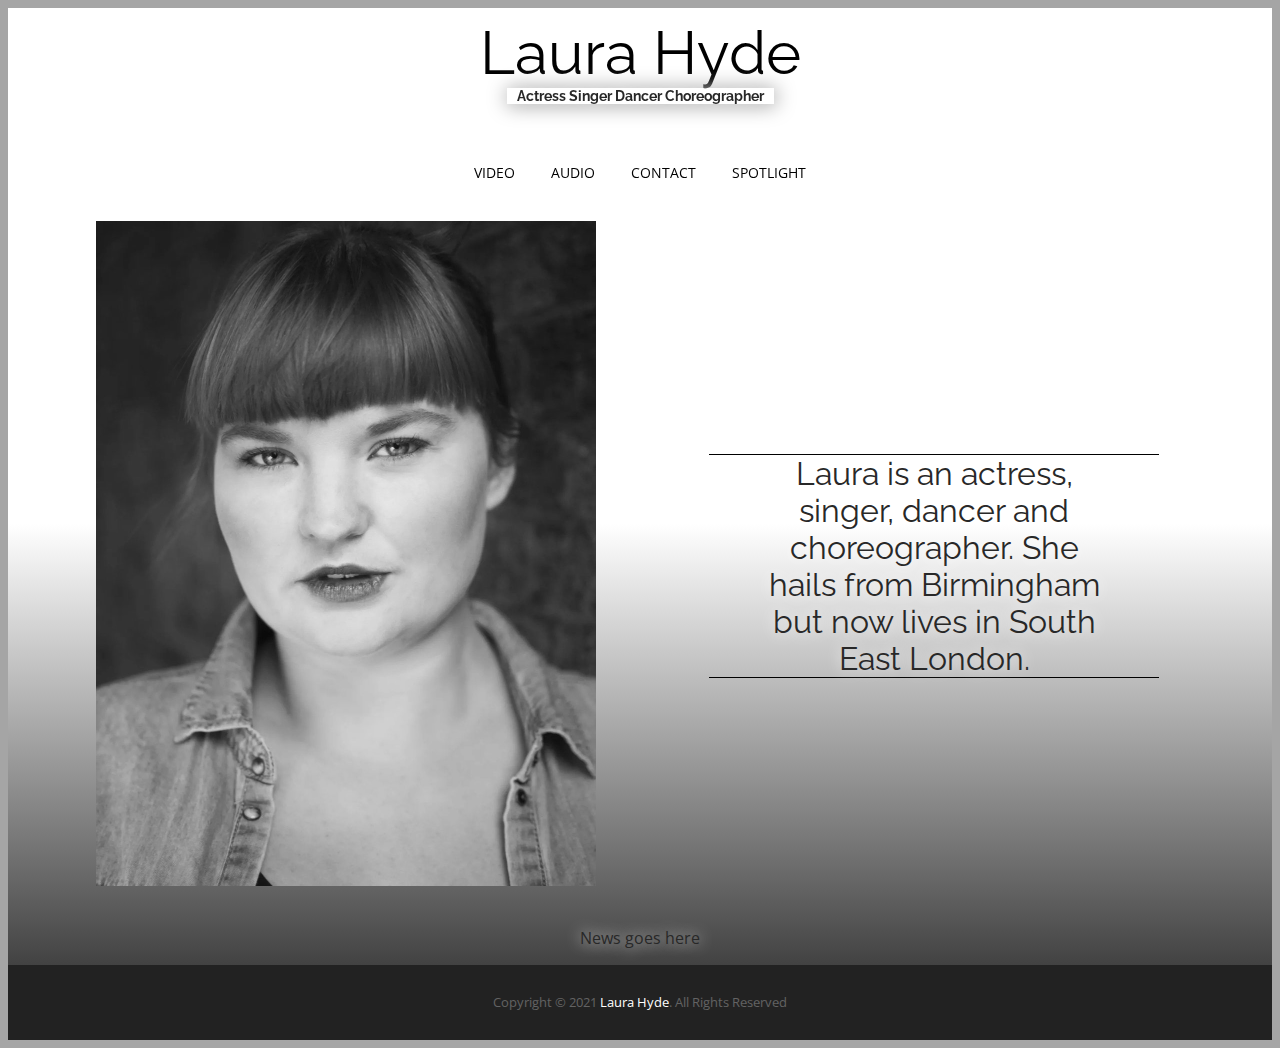
<file: pieces/laurahyde/index.html>
<!DOCTYPE html>
<html lang="en">
  <head>
    <meta charset="UTF-8" />
    <meta http-equiv="X-UA-Compatible" content="IE=edge" />
    <link rel="icon" href="./favicon.ico" />
    <meta name="viewport" content="width=device-width, initial-scale=1.0" />
    <link rel="stylesheet" href="./style/style.css" />
    <style>
      @media (min-width: 600px) {
        #headlineimg {
          display: block;
        }
        .mainflex {
          display: flex;
          align-items: center;
          justify-content: space-evenly;
        }
        .mainflex > * {
          max-width: 500px;
        }
      }
    </style>
    <title>Laura Hyde</title>
  </head>
  <body>
    <header>
      <!-- Search - Do we need this? -->

      <div class="burger">
        <button onclick="toggleNav()"><i class="fas fa-bars"></i></button>
      </div>
      <!-- Twitter Link -->
      <!-- Headline - Laura Hyde -->
      <div class="sitetitle">
        <a href="./index.html"><h1 class="siteheadline">Laura Hyde</h1></a>
        <!-- Byline -  Actress Singer Dancer Choreographer
  -->
        <h2 class="sitebyline">Actress Singer Dancer Choreographer</h2>
      </div>

      <nav>
        <ul>
          <li><a href="./video.html">Video</a></li>
          <li><a href="./audio.html">Audio</a></li>
          <li><a href="./contact.html">Contact</a></li>
          <li>
            <a href="https://www.spotlight.com/0099-1208-6322">Spotlight</a>
          </li>
        </ul>
      </nav>
    </header>
    <main>
      <div class="mainflex">
        <section id="headlineimg">
          <img
            src="./img/headline2.jpg"
            alt="Laura's Headshot"
            srcset="
              ./img/small/headline2_600w.jpg    600w,
              ./img/medium/headline2_1000w.jpg 1000w
            "
            sizes="(max-width: 600px) 600px, 1000px"
          />
        </section>
        <section id="herotext">
          <div class="herotextcontainer">
            <h2>
              Laura is an actress, singer, dancer and choreographer. She hails
              from Birmingham but now lives in South East London.
            </h2>
          </div>
        </section>
      </div>

      <section id="news">
        <p>News goes here</p>
      </section>
    </main>
    <footer>
      <small
        >Copyright &#169; 2021 <a href="./index.html">Laura Hyde</a>. All Rights
        Reserved</small
      >
    </footer>
    <script src="./nav.js"></script>
  </body>
</html>
</file>
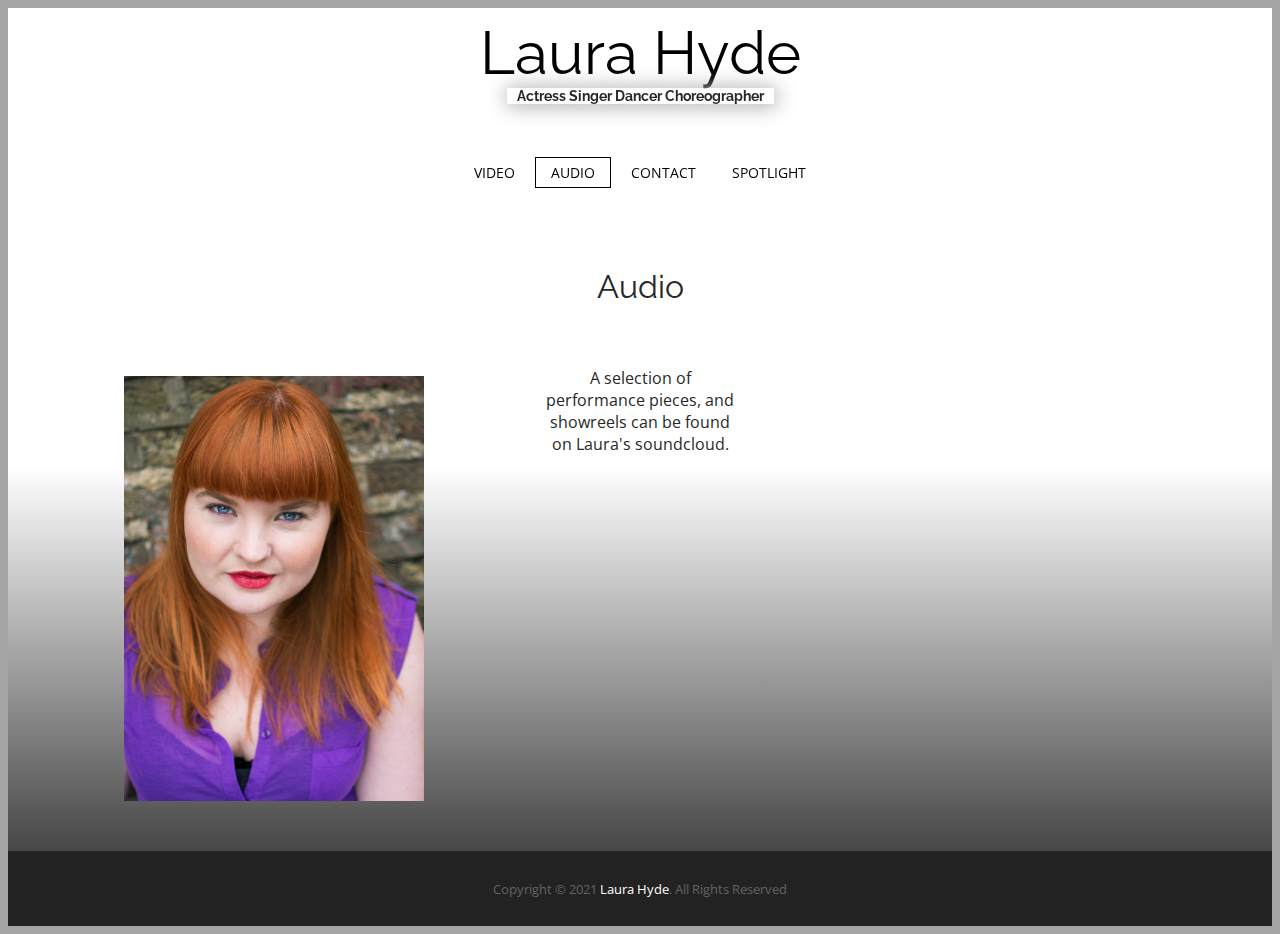
<file: pieces/laurahyde/audio.html>
<!DOCTYPE html>
<html lang="en">
  <head>
    <meta charset="UTF-8" />
    <meta http-equiv="X-UA-Compatible" content="IE=edge" />
    <link rel="icon" href="./favicon.ico" />

    <meta name="viewport" content="width=device-width, initial-scale=1.0" />
    <link rel="stylesheet" href="./style/style.css" />
    <style>
      @media (min-width: 800px) {
        #headlineimg {
          display: block;
          width: 300px;
          margin: auto;
        }
        main {
          flex-direction: row;
        }
        main p {
          width: 200px;
        }
      }
    </style>
    <title>Laura Hyde</title>
  </head>
  <body>
    <header>
      <!-- Search - Do we need this? -->

      <div class="burger">
        <button onclick="toggleNav()"><i class="fas fa-bars"></i></button>
      </div>
      <!-- Twitter Link -->
      <!-- Headline - Laura Hyde -->
      <div class="sitetitle">
        <a href="./index.html"><h1 class="siteheadline">Laura Hyde</h1></a>
        <!-- Byline -  Actress Singer Dancer Choreographer
  -->
        <h2 class="sitebyline">Actress Singer Dancer Choreographer</h2>
      </div>

      <nav>
        <ul>
          <li><a href="./video.html">Video</a></li>
          <li class="activepage"><a href="./audio.html">Audio</a></li>
          <li><a href="./contact.html">Contact</a></li>
          <li>
            <a href="https://www.spotlight.com/0099-1208-6322">Spotlight</a>
          </li>
        </ul>
      </nav>
    </header>
    <h2 class="pagetitle">Audio</h2>

    <main>
      <section id="headlineimg">
        <img
          src="./img/headline1.jpg"
          alt="Laura's Headshot"
          srcset="
            ./img/small/headline1_600w.jpg    600w,
            ./img/medium/headline1_1000w.jpg 1000w
          "
          sizes="(max-width: 600px) 600px, 1000px"
        />
      </section>
      <section class="explainer">
        <p>
          A selection of performance pieces, and showreels can be found on
          Laura's soundcloud.
        </p>
      </section>

      <section id="soundcloud">
        <iframe
          width="100%"
          height="450"
          scrolling="no"
          frameborder="no"
          allow="autoplay"
          src="https://w.soundcloud.com/player/?url=https%3A//api.soundcloud.com/playlists/1209235597&color=%23665742&auto_play=false&hide_related=false&show_comments=true&show_user=true&show_reposts=false&show_teaser=true"
        ></iframe>
      </section>
    </main>
    <footer>
      <small
        >Copyright &#169; 2021 <a href="./index.html">Laura Hyde</a>. All Rights
        Reserved</small
      >
    </footer>
    <script src="./nav.js"></script>
  </body>
</html>
</file>
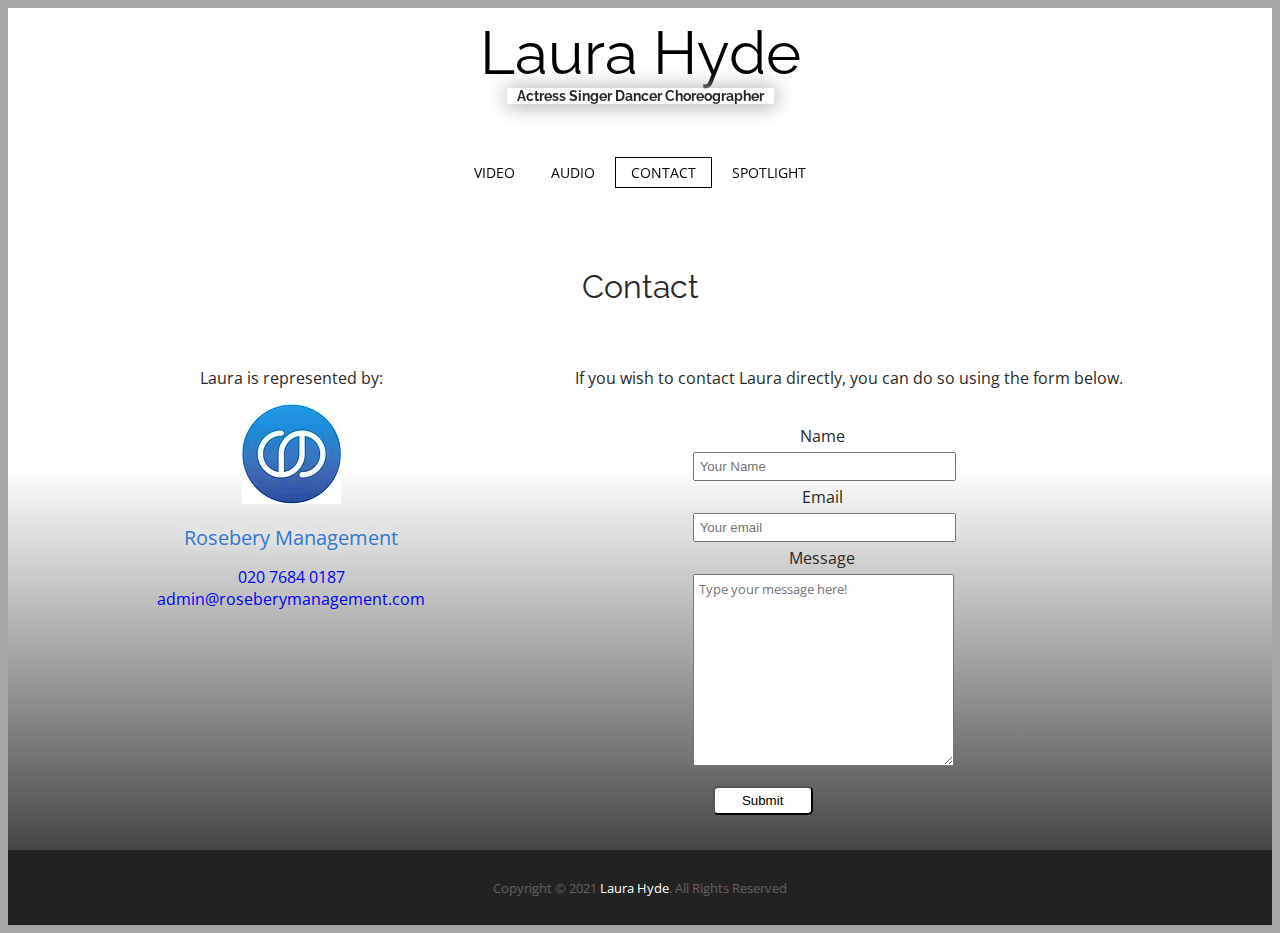
<file: pieces/laurahyde/contact.html>
<!DOCTYPE html>
<html lang="en">
  <head>
    <meta charset="UTF-8" />
    <meta http-equiv="X-UA-Compatible" content="IE=edge" />
    <link rel="icon" href="./favicon.ico" />

    <meta name="viewport" content="width=device-width, initial-scale=1.0" />
    <link rel="stylesheet" href="./style/style.css" />
    <title>Laura Hyde</title>
  </head>
  <body>
    <header>
      <!-- Search - Do we need this? -->

      <div class="burger">
        <button onclick="toggleNav()"><i class="fas fa-bars"></i></button>
      </div>
      <!-- Twitter Link -->
      <!-- Headline - Laura Hyde -->
      <div class="sitetitle">
        <a href="./index.html"><h1 class="siteheadline">Laura Hyde</h1></a>
        <!-- Byline -  Actress Singer Dancer Choreographer
  -->
        <h2 class="sitebyline">Actress Singer Dancer Choreographer</h2>
      </div>

      <nav>
        <ul>
          <li><a href="./video.html">Video</a></li>
          <li><a href="./audio.html">Audio</a></li>
          <li class="activepage"><a href="./contact.html">Contact</a></li>
          <li>
            <a href="https://www.spotlight.com/0099-1208-6322">Spotlight</a>
          </li>
        </ul>
      </nav>
    </header>
    <h2 class="pagetitle">Contact</h2>

    <main>
      <section id="headlineimg">
        <img
          src="./img/headline4.jpg"
          alt="Laura's Headshot"
          srcset="
            ./img/small/headline4_600w.jpg    600w,
            ./img/medium/headline4_1000w.jpg 1000w
          "
          sizes="(max-width: 600px) 600px, 1000px"
        />
      </section>
      <section id="contact">
        <div class="agent">
          <p>Laura is represented by:</p>
          <img src="./img/roseberry.webp" alt="Roseberry Management Logo" />
          <a href="https://www.roseberymanagement.com/">
            <p class="agentname">Rosebery Management</p></a
          >
          <a href="tel:02076840187">020 7684 0187</a>
          <a href="mailto:admin@roseberymanagement.com"
            >admin@roseberymanagement.com</a
          >
        </div>
        <div class="contactform">
          <p class="explainer">
            If you wish to contact Laura directly, you can do so using the form
            below.
          </p>
          <form>
            <label for="name">Name</label>
            <input type="name" id="name" placeholder="Your Name" />
            <label for="email">Email</label>
            <input type="email" id="email" placeholder="Your email" required />
            <label for="message">Message</label>
            <textarea
              name="message"
              id="message"
              placeholder="Type your message here!"
              cols="50"
              rows="10"
            ></textarea>
            <input type="submit" />
          </form>
        </div>
      </section>
    </main>
    <footer>
      <small
        >Copyright &#169; 2021 <a href="./index.html">Laura Hyde</a>. All Rights
        Reserved</small
      >
    </footer>
    <script src="./nav.js"></script>
  </body>
</html>
</file>
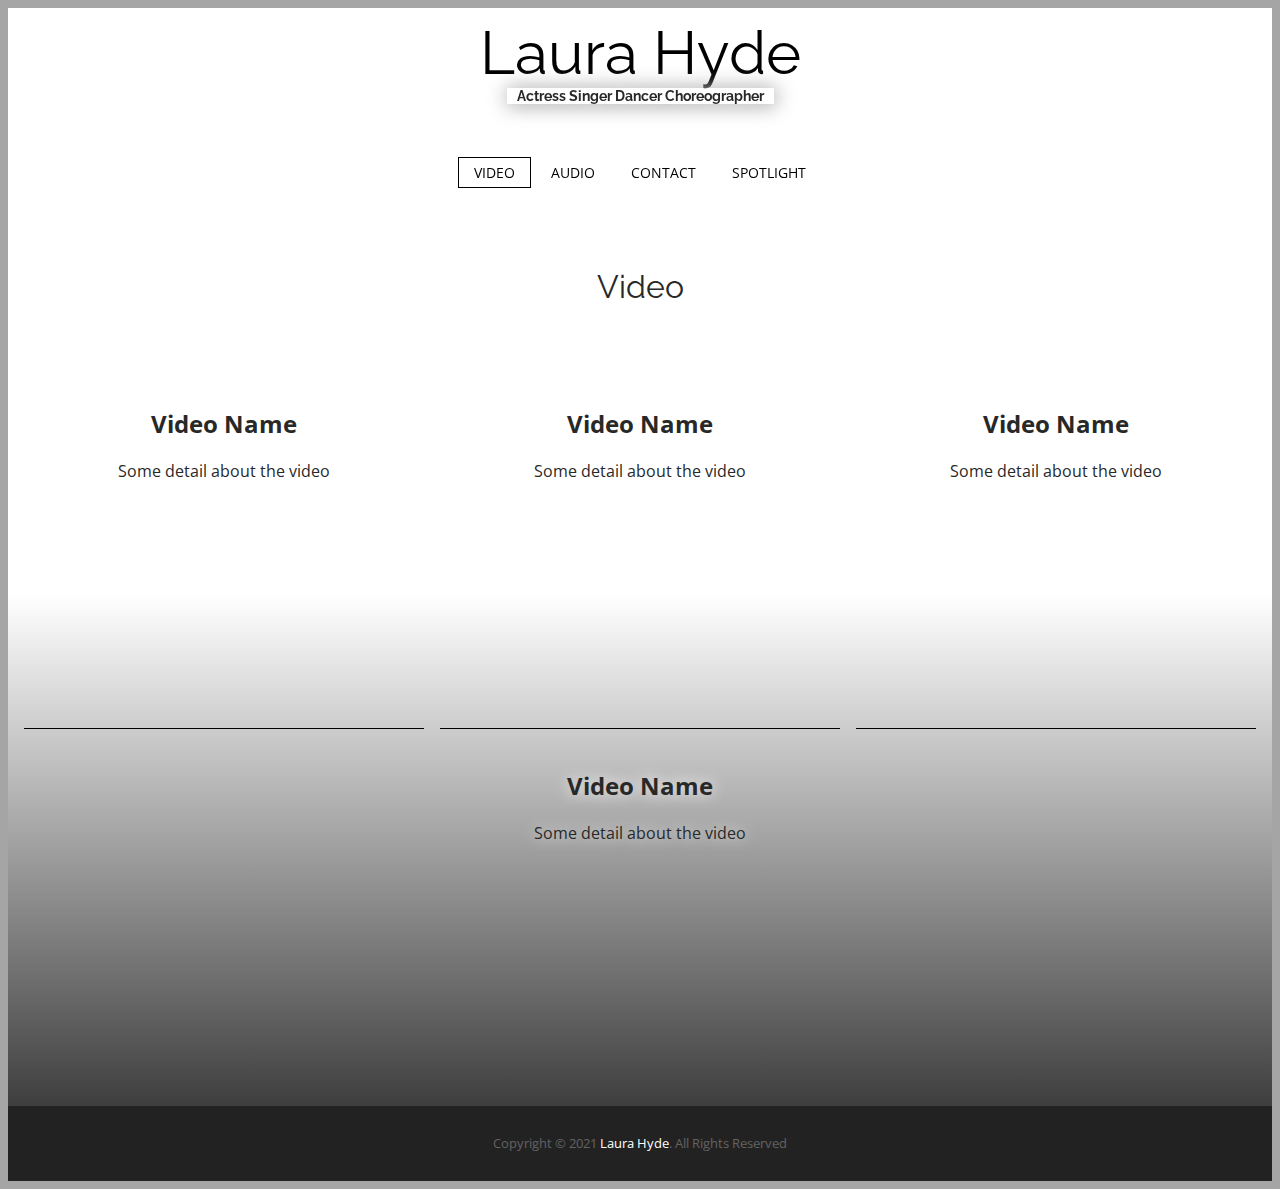
<file: pieces/laurahyde/video.html>
<!DOCTYPE html>
<html lang="en">
  <head>
    <meta charset="UTF-8" />
    <meta http-equiv="X-UA-Compatible" content="IE=edge" />
    <meta name="viewport" content="width=device-width, initial-scale=1.0" />
    <link rel="icon" href="./favicon.ico" />

    <link rel="stylesheet" href="./style/style.css" />
    <title>Laura Hyde</title>
  </head>
  <body>
    <header>
      <!-- Search - Do we need this? -->

      <div class="burger">
        <button onclick="toggleNav()"><i class="fas fa-bars"></i></button>
      </div>
      <!-- Twitter Link -->
      <!-- Headline - Laura Hyde -->
      <div class="sitetitle">
        <a href="./index.html"><h1 class="siteheadline">Laura Hyde</h1></a>
        <!-- Byline -  Actress Singer Dancer Choreographer
  -->
        <h2 class="sitebyline">Actress Singer Dancer Choreographer</h2>
      </div>

      <nav>
        <ul>
          <li class="activepage"><a href="./video.html">Video</a></li>
          <li><a href="./audio.html">Audio</a></li>
          <li><a href="./contact.html">Contact</a></li>
          <li>
            <a href="https://www.spotlight.com/0099-1208-6322">Spotlight</a>
          </li>
        </ul>
      </nav>
    </header>
    <main>
      <h2 class="pagetitle">Video</h2>

      <section id="headlineimg">
        <img src="./img/headline2.jpg" alt="Laura's Headshot" />
      </section>
      <section id="videos">
        <ul>
          <li>
            <div class="video"><h2>Video Name</h2><p>Some detail about the video</p>
              <iframe src="https://www.youtube.com/embed/G4Ov7u3VWg4" frameborder="0" allow="accelerometer; autoplay; clipboard-write; encrypted-media; gyroscope; picture-in-picture" allowfullscreen></iframe>
            </div>
          </li>
          <li>
            <div class="video"><h2>Video Name</h2><p>Some detail about the video</p>
              <iframe src="https://www.youtube.com/embed/G4Ov7u3VWg4" frameborder="0" allow="accelerometer; autoplay; clipboard-write; encrypted-media; gyroscope; picture-in-picture" allowfullscreen></iframe>
            </div>
          </li>
          <li>
            <div class="video"><h2>Video Name</h2><p>Some detail about the video</p>
              <iframe src="https://www.youtube.com/embed/G4Ov7u3VWg4" frameborder="0" allow="accelerometer; autoplay; clipboard-write; encrypted-media; gyroscope; picture-in-picture" allowfullscreen></iframe>
            </div>
          </li>
          <li>
            <div class="video"><h2>Video Name</h2><p>Some detail about the video</p>
              <iframe src="https://www.youtube.com/embed/G4Ov7u3VWg4" frameborder="0" allow="accelerometer; autoplay; clipboard-write; encrypted-media; gyroscope; picture-in-picture" allowfullscreen></iframe>
            </div>
          </li>
        </ul>
      </section>
    <footer>
      <small
        >Copyright &#169; 2021 <a href="./index.html">Laura Hyde</a>. All Rights
        Reserved</small
      >
    </footer>
    <script src="./nav.js"></script>

  </body>
</html>
</file>
<file: pieces/laurahyde/style/style.css>
/* Font Imports & Global default font*/

@import url("https://fonts.googleapis.com/css2?family=Open+Sans:wght@400;700&family=Raleway:wght@400&display=swap");
@import url("https://cdnjs.cloudflare.com/ajax/libs/font-awesome/5.15.2/css/all.min.css");

/* Global */

html {
  font-family: "Open Sans", sans-serif;
  font-weight: 400;
  color: #282828;
  margin: 0 auto;
  font-size: 16px;
  padding: 0;
  background-color: #a5a5a5;
}

p,
h1,
h2,
h3 {
  text-shadow: 0px 0px 15px white;
}

body {
  background-image: linear-gradient(180deg, #ffffff 50%, #222222);
}

p {
  font-size: 16px;
}

a {
  text-decoration: none;
}

li {
  list-style: none;
}

/* Header */

.burger {
  display: flex;
  height: 60px;
  align-items: center;
  justify-content: flex-end;
}

.burger button {
  justify-self: flex-start;
  width: 48px;
  height: 48px;
  background-color: white;
  border: 1px solid #a5a5a5;
  border-radius: 5px;
  color: #a5a5a5;
  font-size: 25px;
  margin: 5px;
}

header {
  /* Setting the background to white, 
  so it remains solid on scroll */
  background-color: white;
  position: sticky;
  top: 0;
}

.siteheadline {
  font-family: "Raleway", sans-serif;
  font-weight: 400;
  font-size: 60px;
  margin-top: 10px;
  margin-bottom: 0;
  text-align: center;
  text-decoration: none;
}

.sitetitle a {
  color: black;
  text-decoration: none;
}

.sitebyline {
  font-family: "Raleway", sans-serif;
  font-size: 14px;
  margin-bottom: 20px;
  margin-top: 0;
  padding: 0 10px;
  box-shadow: 1px 1px 20px 1px #a5a5a5;
}

.sitetitle {
  display: flex;
  flex-direction: column;
  align-items: center;
}

/* Nav Bar */

nav {
  transition: 1s;
  padding: 15px;
  height: 1px;
  overflow: hidden;
}

.slidedown {
  transition: 1s ease-in-out;
  /* It would be nice if we could use auto here... */
  height: 175px;
}

@keyframes slideUp {
  0% {
    height: 175px;
  }
  100% {
    height: 1px;
  }
}

nav ul {
  display: flex;
  flex-direction: column;
  justify-content: center;
  align-items: center;
  padding: 0;
}

nav ul li {
  list-style: none;
  display: inline;
  text-transform: uppercase;
  padding: 5px 15px;
  border: 1px;
  font-size: 14px;
  border: 1px solid transparent;
  margin: 2px;
}

nav ul li a {
  color: black;
  text-decoration: none;
  margin-bottom: 15px;
}

nav li:hover {
  border: 1px solid black;
  cursor: pointer;
}

.activepage {
  border: 1px solid black;
}

/* Nav Mid & Large Size Screen Layout */

@media (min-width: 600px) {
  nav {
    display: block;
    height: auto;
  }

  .burger {
    display: none;
  }
  nav ul {
    flex-direction: row;
  }
}

/* Main */

main {
  display: flex;
  flex-direction: column;
  text-align: center;
}

.explainer {
  text-align: center;
}

/* Headline Image */

#headlineimg img {
  width: 100%;
  margin-bottom: 20px;
}
/* Hide image above 600px (page by page may un-hide wider) */

@media (min-width: 600px) {
  #headlineimg {
    display: none;
  }
}

/* Hero Text */

.herotextcontainer {
  margin: auto;
  width: 90%;
  border-top: 1px black solid;
  border-bottom: 1px black solid;
}

#herotext h2 {
  font-family: "Raleway", sans-serif;
  font-weight: 400;
  font-size: 32px;
  width: 75%;
  text-align: center;
  margin: auto;
}

/* Footer */

footer {
  display: flex;
  justify-content: center;
  align-items: center;
  text-align: center;
  height: 75px;
  background-color: #222222;
  width: 100%;
}

footer small {
  color: #636363;
}

footer a {
  text-decoration: none;
  color: #ffffff;
}

/* Page Titles */

.pagetitle {
  /* Fade text shadow back out */
  transition: text-shadow 3s;

  font-family: "Raleway", sans-serif;
  font-weight: 400;
  font-size: 32px;
  padding: 20px;
  text-align: center;
}

.pagetitle:hover {
  transition: 3s;
  text-shadow: 5px 5px 20px #636363;
}

/* Contact Section */

#contact {
  display: flex;
  flex-direction: column;
  align-items: center;
}

@media (min-width: 600px) {
  #contact {
    flex-direction: row;
    justify-content: space-evenly;
    align-items: baseline;
  }
}

.agentname {
  color: #3277cb;
  font-size: 20px;
  text-decoration: none;
}

.agent p {
  margin-bottom: 15px;
}

.agent {
  display: flex;
  flex-direction: column;
  align-items: center;
}

/* Form Styling */

.contactform {
  display: flex;
  flex-direction: column;
  align-items: center;
}

form {
  padding: 15px;
  display: flex;
  flex-direction: column;
}

form > * {
  padding: 5px;
  width: 80%;
  max-width: 300px;
}

form [type="submit"] {
  width: 100px;
  margin: 20px;
  background: white;
  border-radius: 5px;
}

form [type="submit"]:hover {
  background-color: black;
  color: white;
}

/* Explicitly Setting Text Area Font */

textarea {
  font-family: "Open Sans", sans-serif;
  font-weight: 400;
}
/* Video Page */

#videos ul {
  display: flex;
  flex-direction: column;
  align-items: center;
  padding: 0;
}

#videos ul li {
  display: flex;
  text-align: center;
}

.video {
  margin-top: 20px;
  border-bottom: 1px solid black;
}

/* Mid Size Layout */

@media (min-width: 600px) {
  .video iframe {
    width: 400px;
    height: 225px;
  }
}

/* Large Screen Layout */

@media (min-width: 1000px) {
  #headlineimg {
    display: none;
  }
  #videos ul {
    display: flex;
    flex-direction: row;
    flex-wrap: wrap;
    justify-content: space-evenly;
  }
}

#videos li:last-child div {
  border: transparent;
}

/* Audio Page */

#soundcloud {
  margin: auto;
  width: 300px;
  height: 500px;
}
</file>
